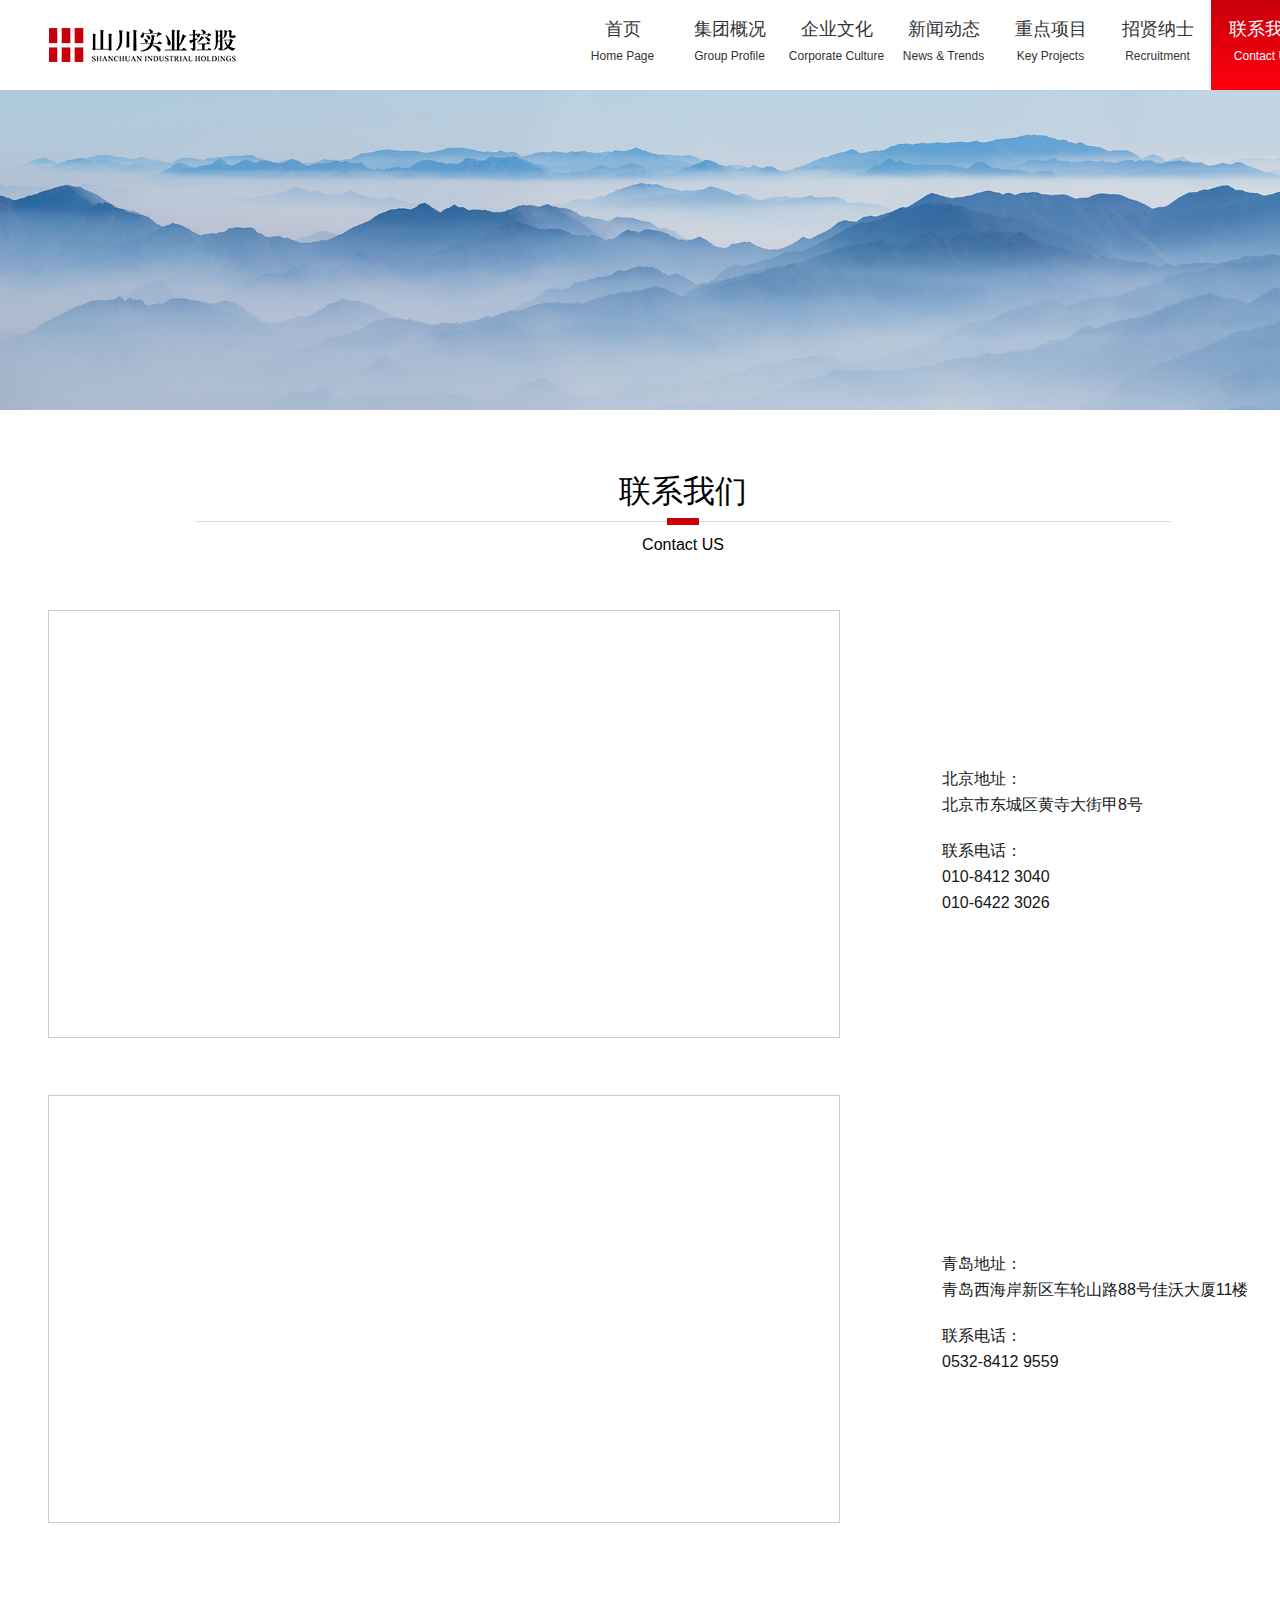
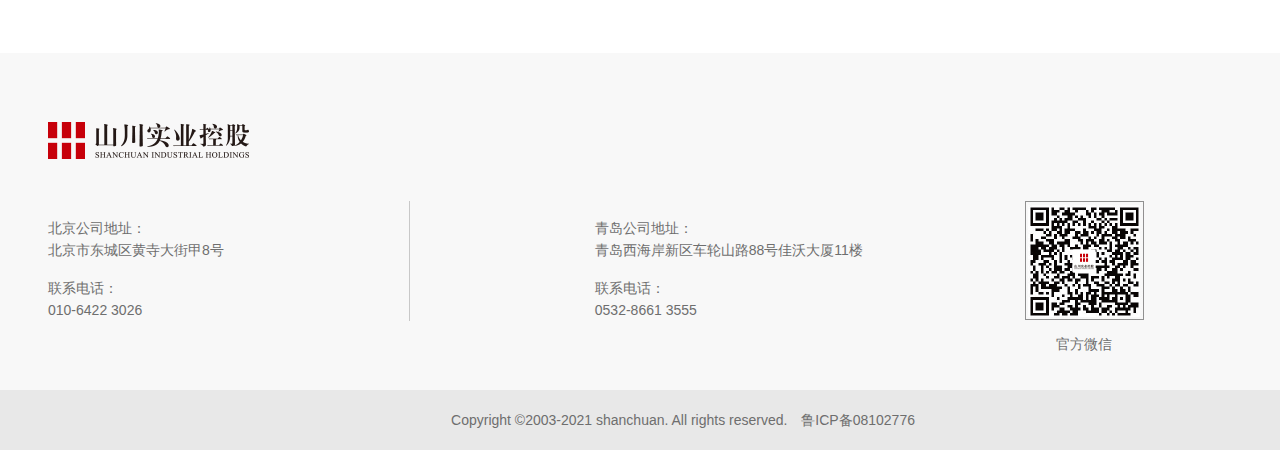
<file: pages/contactuS.html>
<!DOCTYPE html>
<html lang="en">

<head>
	<meta charset="UTF-8">
	<title>山川实业控股</title>
	<meta http-equiv="pragram" content="no-cache">
	<meta http-equiv="cache-control" content="no-cache, must-revalidate">
	<meta http-equiv="expires" content="0">
	<meta http-equiv="x-ua-compatible" content="ie=edge,chrome=1">
	<link rel="icon" href="/images/favicon.png">
	<link rel="shortcut icon" href="/images/favicon.png">
	<link rel="stylesheet" href="/css/comm/comm.css">
</head>
<style>
    .title{font-size: 30px;color: #161616;margin-top: 80px;font-weight: 400;}
    .line{width: 31px;height: 5px;background: #C7000A;margin: 15px 0 56px;display: block;}
    .recru-list{overflow: hidden;border-bottom: 1px solid #DEDEDE;padding-bottom: 58px;margin-top: 58px;}
    .recru-list h2{font-size: 16px;color: #161616;margin-bottom: 30px;}
    .recru-list p{font-size: 14px;line-height: 26px;color: #717171;}
    .recru-nrbox{margin-bottom: 30px;}
    .recru-list a{display: block;width: 158px;height: 44px;opacity: 1;background: linear-gradient(0deg,#ff000d 0%, #c7000a 100%);font-size: 14px;color: #fff;float: right;text-align: center;line-height: 44px;margin-top: 20px;}
	.map-box .main6_3{float: left;}
	.mapone-introduce{width: 307px;float: left;margin-left: 104px;font-size: 16px;margin-top: 188px;color: #161616;}
	.mapone-introduce em{margin-top: 30px;display: block;}
	.mapone-introduce p{margin-top: 10px;}
</style>
<body>
	<div class="sifa-head">
		
    </div>
    <img src="/images/keyprojects/banner.jpg" alt="" class="titlebanner"> 
    
    <div class="container">	
		<div class="index-title">
            <h1>联系我们</h1>
            <p><em></em></p>
            <span>Contact US</span>
        </div>
		<div class="map-box">
			<div class="main6_3" style="width: 790px;margin-top: 57px;"><style type="text/css"></style><script type="text/javascript" src="http://api.map.baidu.com/api?v=2.0&ak=ZyNzxCCLAFAPgT6Yrt22Xunr"></script><div style="width:100%;height:426px;border:#ccc solid 1px;font-size:14px;font-family:微软雅黑" id="l-map"></div><script type="text/javascript">
				// 百度地图API功能
				var map = new BMap.Map("l-map");
				var point = new BMap.Point(116.405898,39.966879);
				map.centerAndZoom(point, 18);
				var marker = new BMap.Marker(point);  // 创建标注
				map.addOverlay(marker);  
				map.enableScrollWheelZoom(true);
				</script><!--!doctype-->
			</div>
			<div class="mapone-introduce">
				 <div class="introduce-list">
					  <em>北京地址： </em>
					  <p>北京市东城区黄寺大街甲8号</p>
					  <em>联系电话： </em>
					  <p>010-8412 3040</p>
					  <p>010-6422 3026</p>
				 </div>
			</div>
		</div>
       <div class="map-box">
			<div class="main6_3" style="width: 790px;margin-top: 57px;"><style type="text/css"></style><script type="text/javascript" src="http://api.map.baidu.com/api?v=2.0&ak=ZyNzxCCLAFAPgT6Yrt22Xunr"></script><title>获取信息窗口的信息</title><div style="width:100%;height:426px;border:#ccc solid 1px;font-size:14px;font-family:微软雅黑" id="l-map1"></div><script type="text/javascript">
				// 百度地图API功能
				var map = new BMap.Map("l-map1");
				var point = new BMap.Point(120.050411,35.873226);
				map.centerAndZoom(point, 18);
				var marker = new BMap.Marker(point);  // 创建标注
				map.addOverlay(marker);  
				map.enableScrollWheelZoom(true);
				</script><!--!doctype-->
			</div>
			<div class="mapone-introduce">
				<div class="introduce-list">
					<em>青岛地址：  </em>
					<p>青岛西海岸新区车轮山路88号佳沃大厦11楼</p>
					<em>联系电话：</em>
					<p>0532-8412 9559</p>
				</div>
		</div>
	   </div>
       

    </div>
    <div class="footer-box">
        
    </div>
    
</body>
<script src="/scripts/global/jquery-1.9.1.min.js"></script>
<script src="/scripts/global/footer.js"></script>
</html>
</file>
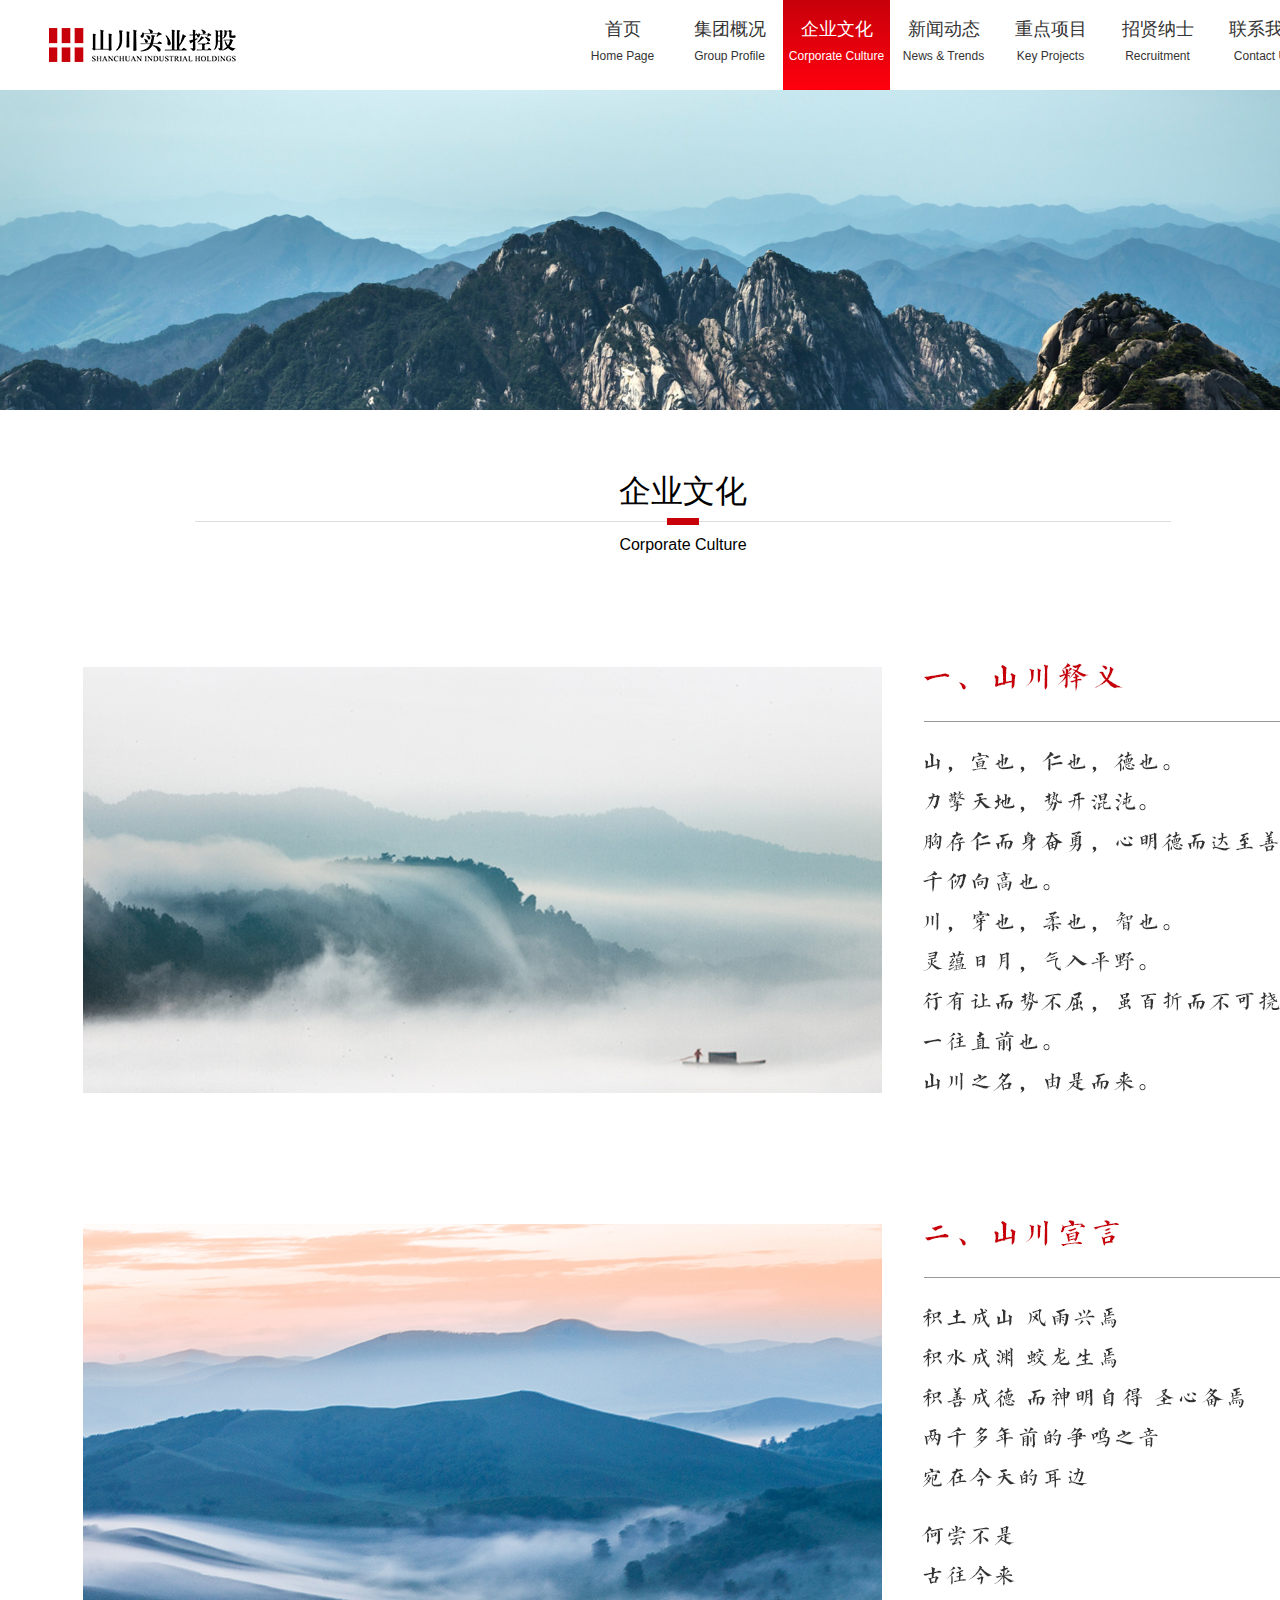
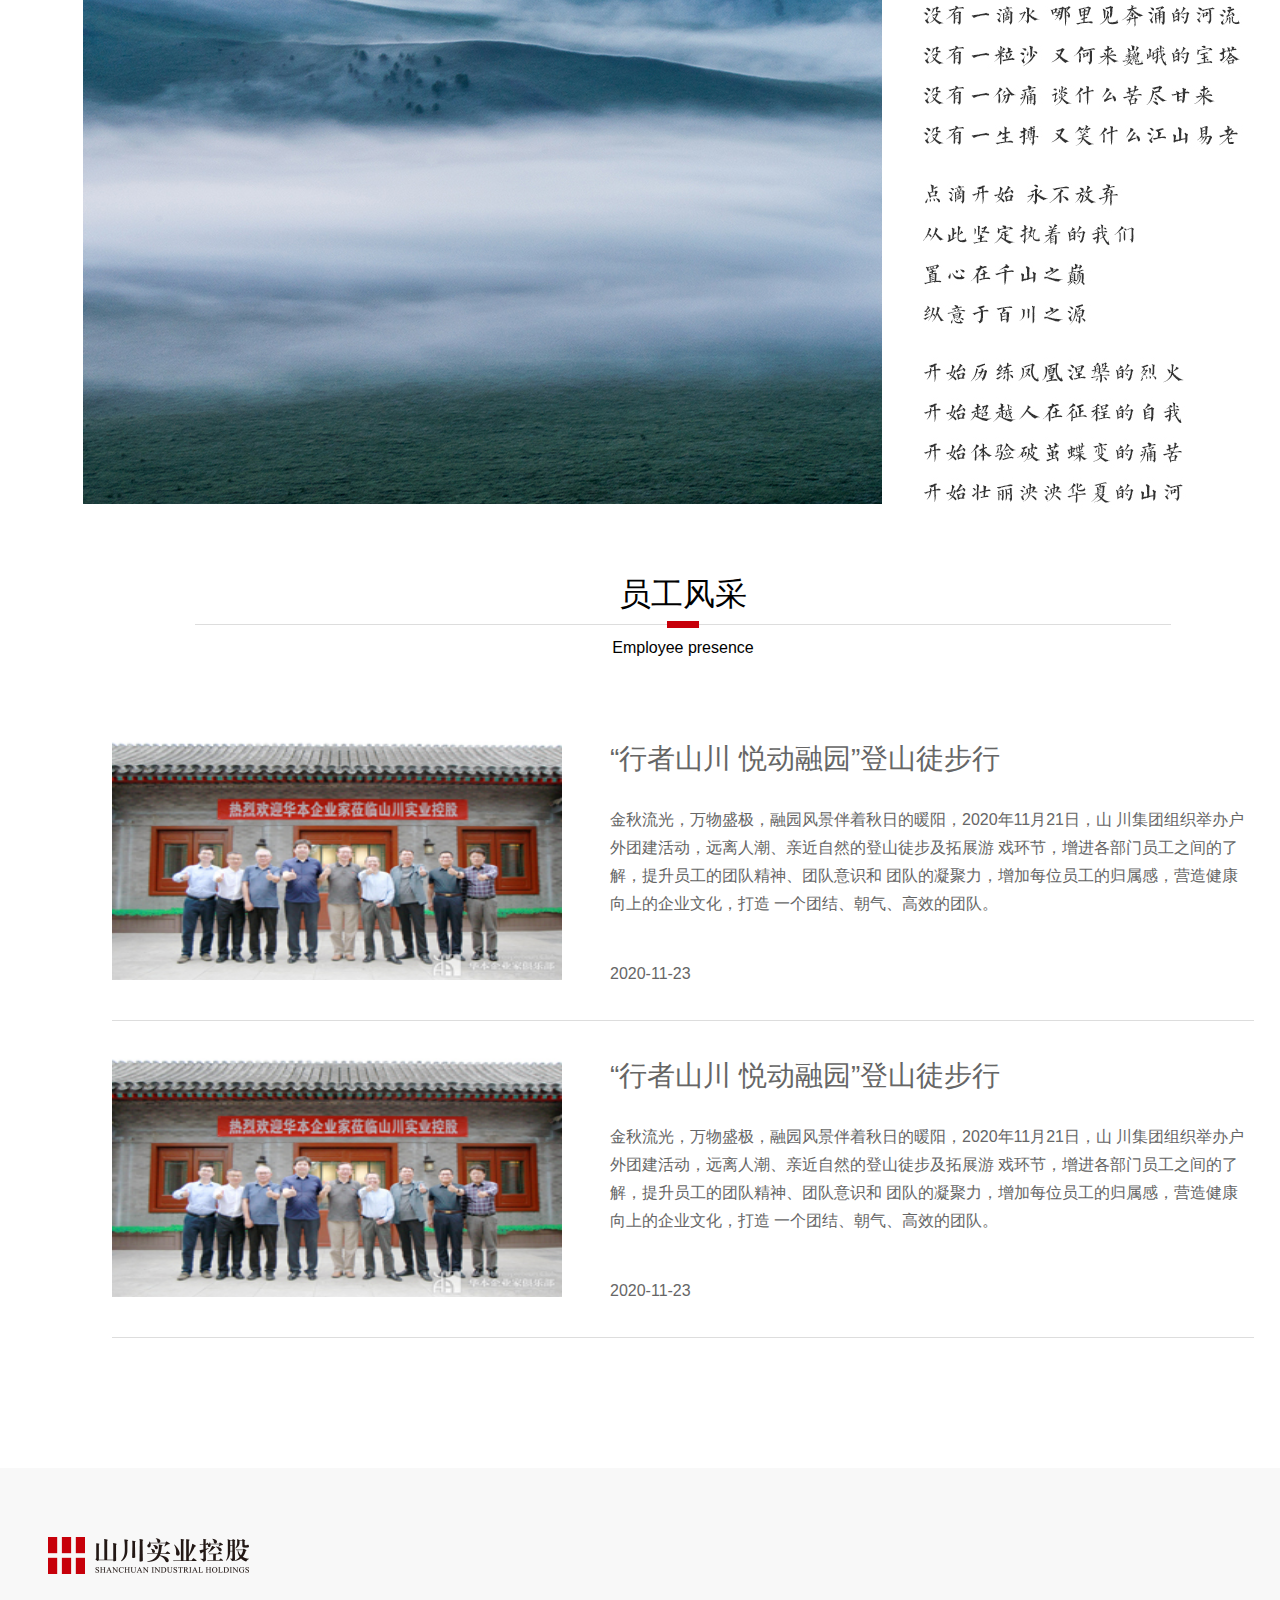
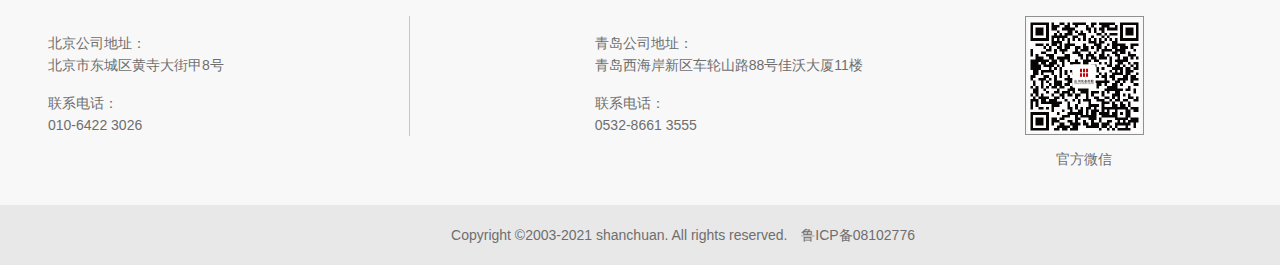
<file: pages/corporateculture.html>
<!DOCTYPE html>
<html lang="en">

<head>
	<meta charset="UTF-8">
	<title>山川实业控股</title>
	<meta http-equiv="pragram" content="no-cache">
	<meta http-equiv="cache-control" content="no-cache, must-revalidate">
	<meta http-equiv="expires" content="0">
	<meta http-equiv="x-ua-compatible" content="ie=edge,chrome=1">
	<link rel="icon" href="/images/favicon.png">
	<link rel="shortcut icon" href="/images/favicon.png">
	<link rel="stylesheet" href="/css/comm/comm.css">
</head>
<style>
    .culture-list{width: 1200px;margin: 80px auto 0;}
    .culture-list img{display: block;margin: 100px auto 0;} 
    .presence{width: 1142px;margin: 76px auto 0;}
    .presence li{width: 100%;overflow: hidden;margin-top: 28px;border-bottom: 1px solid #DDDDDD;padding-bottom: 38px;}
    .presence li img{width: 450px;height: 248px;float: left;}
    .presence-wz{width: 644px;float: right;}
    .presence-wz a{color: #666;}
    .presence-wz h1{font-size: 28px;font-weight: normal;margin: 13px 0 33px;}
    .presence-wz p{font-size: 16px;line-height: 28px;height: 140px;color: #666;}
    .presence-wz span{margin-top: 20px;display: block;font-size: 16px;color: #666;}
</style>
<body>
	<div class="sifa-head">
		
    </div>
    
    <img src="/images/culture/banner.jpg" alt="" class="titlebanner">
    
    <div class="container">
        <div class="index-title">
            <h1>企业文化</h1>
            <p><em></em></p>
            <span>Corporate Culture</span>
        </div>
        <div class="culture-list clearfix">
             <img src="/images/culture/seat1.jpg" alt="">
             <img src="/images/culture/seat2.jpg" alt="">
        </div>
        <div class="index-title">
            <h1>员工风采</h1>
            <p><em></em></p>
            <span>Employee presence</span>
        </div>
        <ul class="presence">
            <li>
                <img src="/images/new1.jpg" alt="">
                <div class="presence-wz">
                    <a href="javascript:;">
                        <h1>“行者山川 悦动融园”登山徒步行</h1>
                        <p>金秋流光，万物盛极，融园风景伴着秋日的暖阳，2020年11月21日，山 川集团组织举办户外团建活动，远离人潮、亲近自然的登山徒步及拓展游 戏环节，增进各部门员工之间的了解，提升员工的团队精神、团队意识和 团队的凝聚力，增加每位员工的归属感，营造健康向上的企业文化，打造 一个团结、朝气、高效的团队。</p>
                        <span>2020-11-23</span>
                    </a>
                </div>
            </li>
            <li>
                <img src="/images/new1.jpg" alt="">
                <div class="presence-wz">
                    <a href="javascript:;">
                        <h1>“行者山川 悦动融园”登山徒步行</h1>
                        <p>金秋流光，万物盛极，融园风景伴着秋日的暖阳，2020年11月21日，山 川集团组织举办户外团建活动，远离人潮、亲近自然的登山徒步及拓展游 戏环节，增进各部门员工之间的了解，提升员工的团队精神、团队意识和 团队的凝聚力，增加每位员工的归属感，营造健康向上的企业文化，打造 一个团结、朝气、高效的团队。</p>
                        <span>2020-11-23</span>
                    </a>
                </div>
            </li>
        </ul>
    </div>
    <div class="footer-box">
         
    </div>
    
</body>
<script src="/scripts/global/jquery-1.9.1.min.js"></script>
<script src="/scripts/global/footer.js"></script>
</html>
</file>
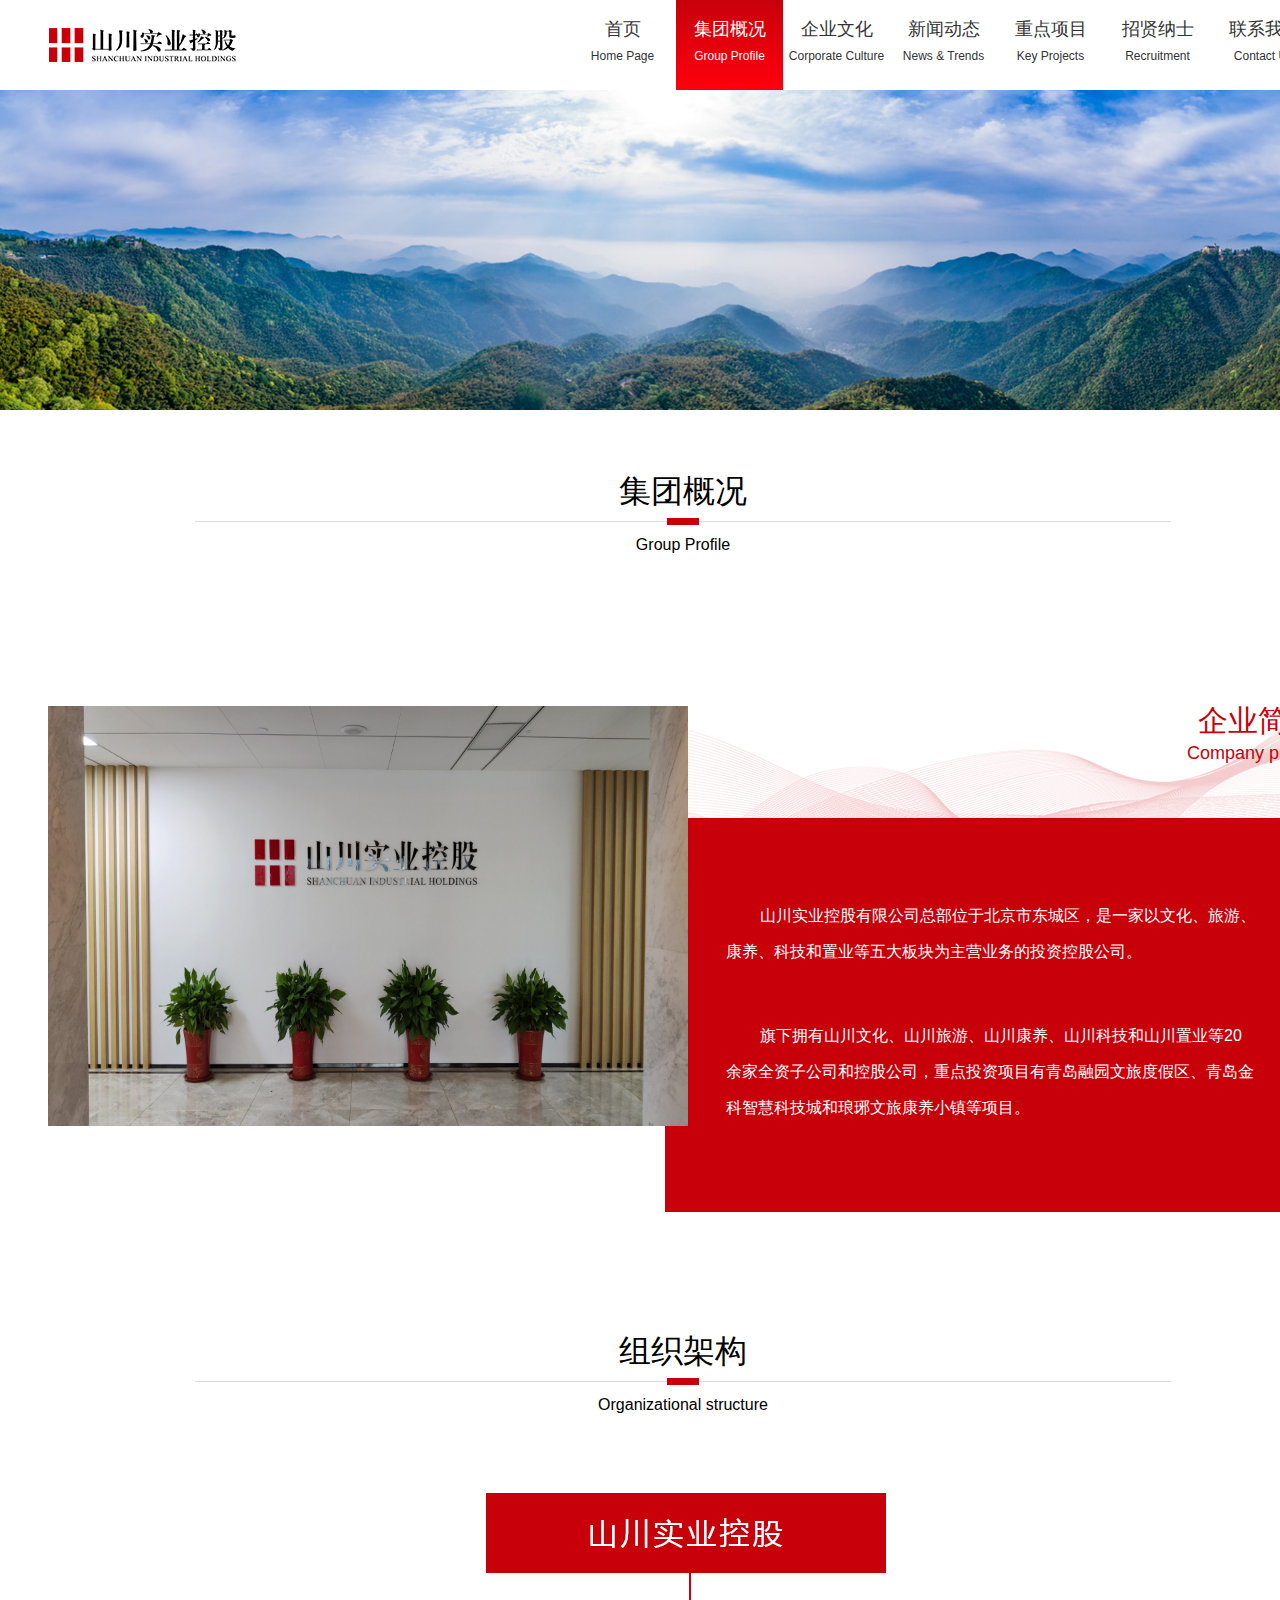
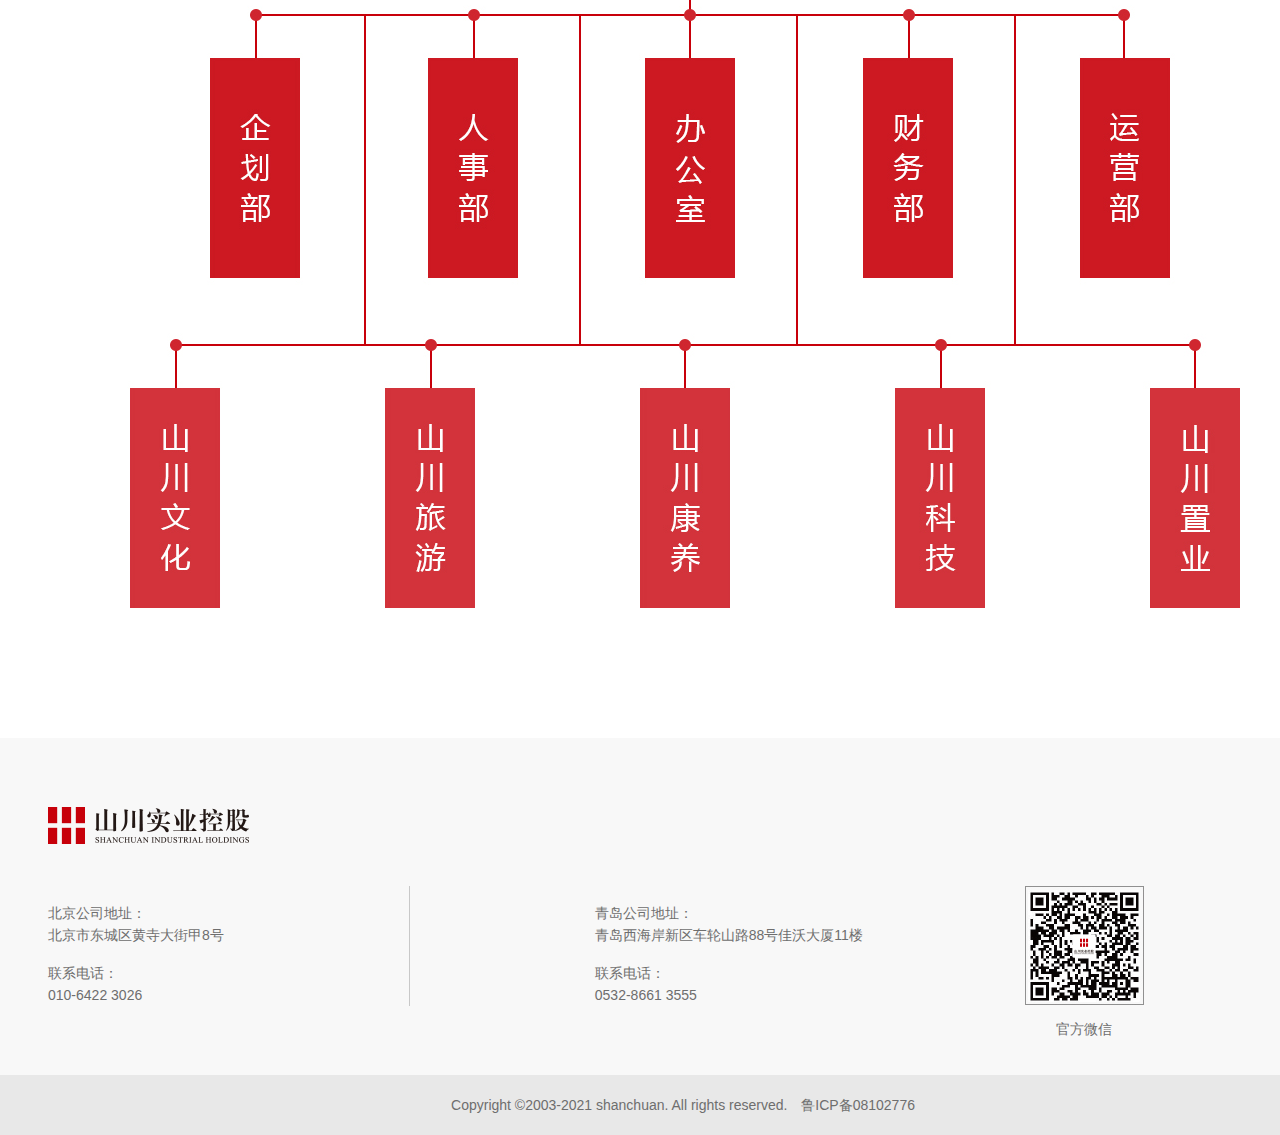
<file: pages/groupprofile.html>
<!DOCTYPE html>
<html lang="en">

<head>
	<meta charset="UTF-8">
	<title>山川实业控股</title>
	<meta http-equiv="pragram" content="no-cache">
	<meta http-equiv="cache-control" content="no-cache, must-revalidate">
	<meta http-equiv="expires" content="0">
	<meta http-equiv="x-ua-compatible" content="ie=edge,chrome=1">
	<link rel="icon" href="/images/favicon.png">
	<link rel="shortcut icon" href="/images/favicon.png">
	<link rel="stylesheet" href="/css/comm/comm.css">
</head>
<style>
	.company-jieli{position: relative;height: 600px;margin-top: 117px;}
	.company-jieli img{width: 640px;height: 420px;position: absolute;z-index: 99;top: 36px;left: 0;}
	.company-wz{width: 653px;position: absolute;z-index: 98;top: 0;right: 0;}
	.company-wznr{background: #C7000A;padding:80px 0 38px}
    .company-wznr p{width:531px;margin: 0 auto;font-size: 16px;color: #fff;line-height: 36px;margin-bottom: 48px;text-indent: 34px;}
	.title{width: 100%;height: 147px;background: url(/images/groupprofile/bgcolor.jpg) no-repeat;background-size: cover;border-top: 1px solid #fff;}
	.title em{font-size: 30px;color: #C7000A;width: 100%;text-align: right;display: block;margin: 35px 0 8px;}
	.title span{font-size: 18px;color: #C7000A;width: 100%;text-align: right;display: block;}
	.framework img{display: block;margin: 80px auto 0;}
</style>
<body>
	<div class="sifa-head">
		
    </div>
    <img src="/images/groupprofile/banner.jpg" alt="" class="titlebanner">
    <div class="container">
		<div class="index-title">
            <h1>集团概况</h1>
            <p><em></em></p>
            <span>Group Profile</span>
		</div>
		<div class="company-jieli clearfix">
			<img src="/images/groupprofile/introduce1.jpg" alt="">
			<div class="company-wz">
				<div class="title">
					<em>企业简介</em>
					<span>Company profile</span>
				</div>
				<div class="company-wznr">
					<p>山川实业控股有限公司总部位于北京市东城区，是一家以文化、旅游、康养、科技和置业等五大板块为主营业务的投资控股公司。</p>
					<p>旗下拥有山川文化、山川旅游、山川康养、山川科技和山川置业等20余家全资子公司和控股公司，重点投资项目有青岛融园文旅度假区、青岛金科智慧科技城和琅琊文旅康养小镇等项目。</p>
				</div>
			</div>
		</div>
		<div class="index-title">
            <h1>组织架构</h1>
            <p><em></em></p>
            <span>Organizational structure</span>
		</div>
		<div class="framework">
			<img src="/images/groupprofile/introduce2.jpg" alt="">
		</div>
	</div>




    <div class="footer-box">
        
    </div>
    
</body>
<script src="/scripts/global/jquery-1.9.1.min.js"></script>
<script src="/scripts/global/footer.js"></script>
</html>
</file>
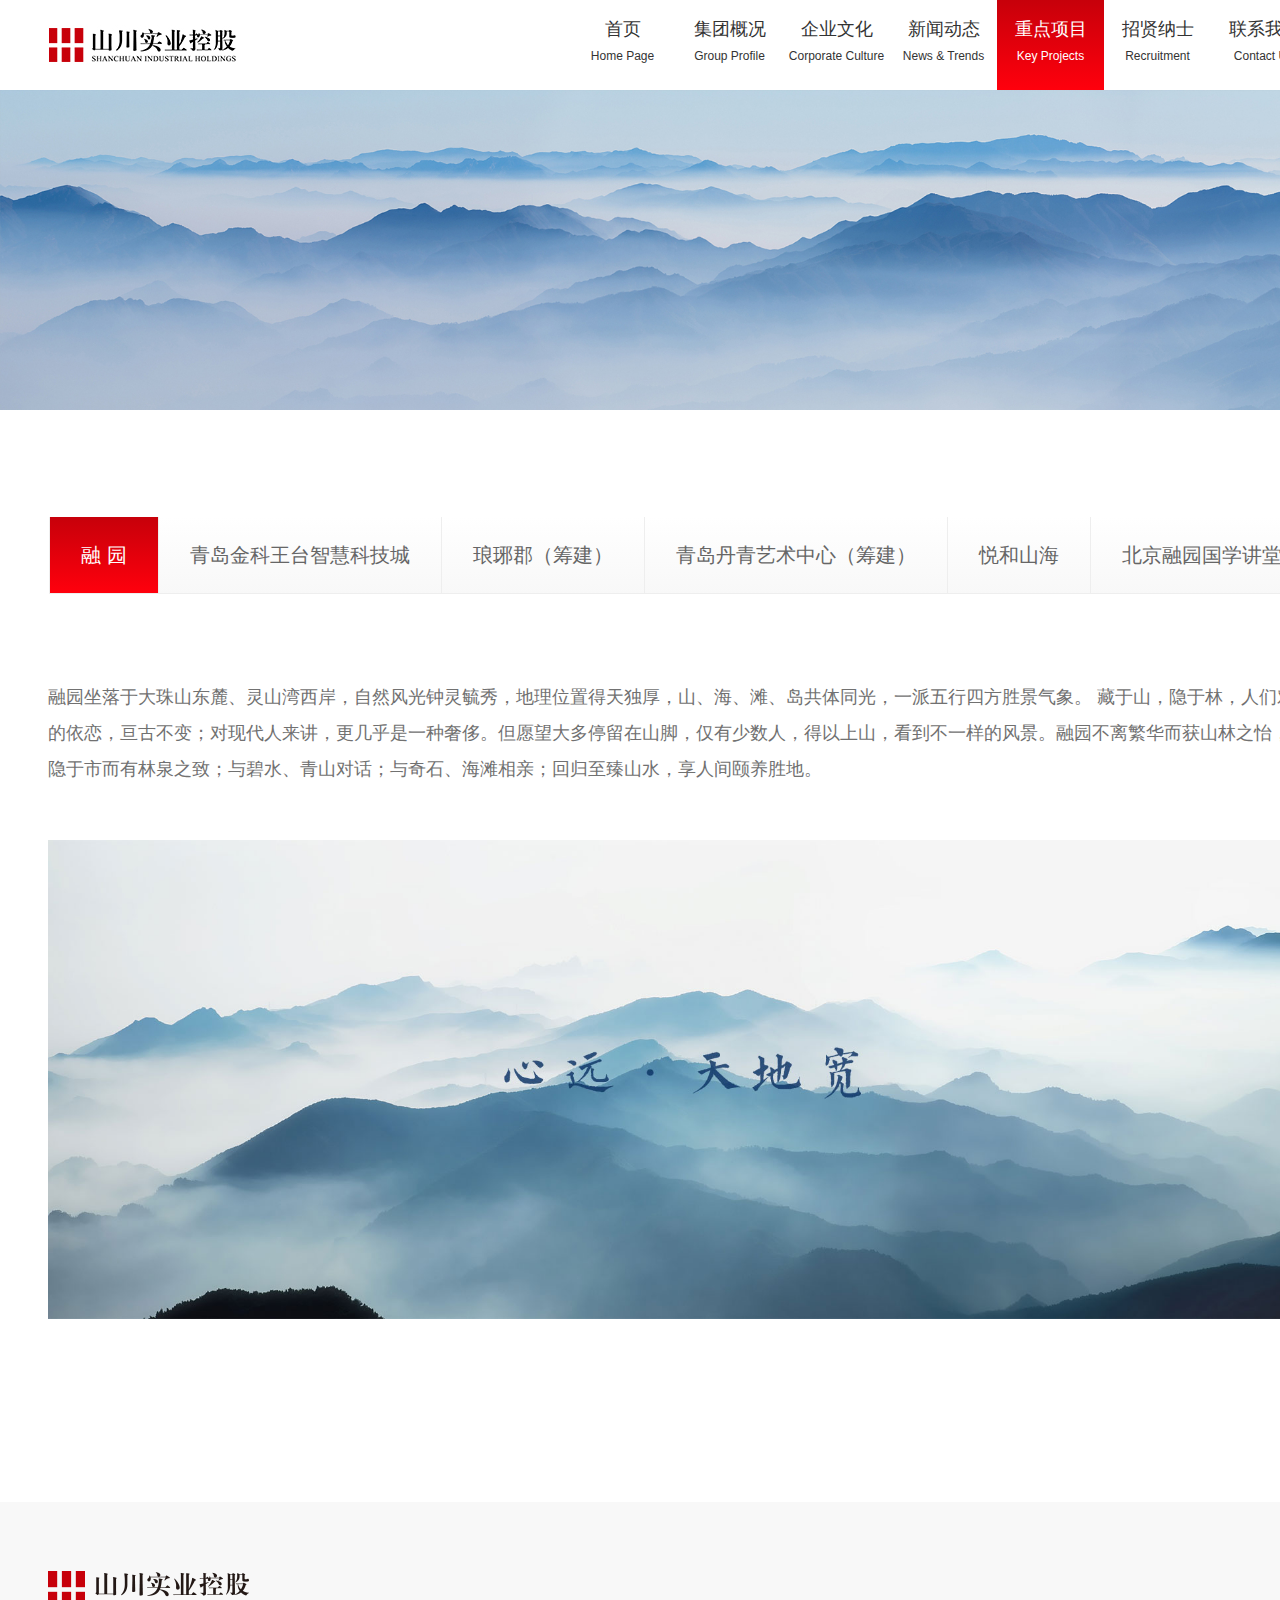
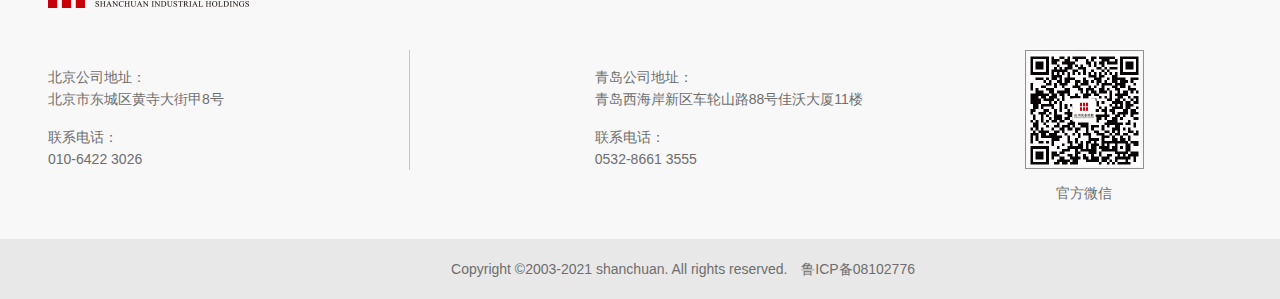
<file: pages/keyprojects.html>
<!DOCTYPE html>
<html lang="en">

<head>
	<meta charset="UTF-8">
	<title>山川实业控股</title>
	<meta http-equiv="pragram" content="no-cache">
	<meta http-equiv="cache-control" content="no-cache, must-revalidate">
	<meta http-equiv="expires" content="0">
	<meta http-equiv="x-ua-compatible" content="ie=edge,chrome=1">
	<link rel="icon" href="/images/favicon.png">
	<link rel="shortcut icon" href="/images/favicon.png">
    <link rel="stylesheet" href="/css/comm/comm.css">
</head>
<style>
     .project-title{overflow: hidden;display: flex;justify-content: center;margin: 107px 0 85px;}
     .project-title li{padding: 28px 31px;background: linear-gradient(0deg,#f8f8f8 0%, #ffffff 100%);float: left;border-right: 1px solid #EEEEEE;border-bottom: 1px solid #EEEEEE;font-size: 20px;color: #666;cursor: pointer;}
     .project-title li:first-child{border-left:1px solid  #EEEEEE;}
     .project-title li:hover{background: linear-gradient(0deg,#ff000d 0%, #c7000a 100%);color: #fff;}
     .project-title .avtive{background: linear-gradient(0deg,#ff000d 0%, #c7000a 100%);color: #fff;}
     .project-content img{max-width: 100%;float: left;margin-bottom: 53px;}
     .project-content p{font-size: 18px;line-height: 36px;color: #717171;margin-bottom: 53px;}
</style>
<body>
	<div class="sifa-head">
		
    </div>
     
    <img src="/images/keyprojects/banner.jpg" alt="" class="titlebanner">
    <div class="container">
        <ul class="project-title">
            <li class="avtive">融 园</li>
            <li>青岛金科王台智慧科技城</li>
            <li>琅琊郡（筹建）</li>
            <li>青岛丹青艺术中心（筹建）</li>
            <li>悦和山海</li>
            <li>北京融园国学讲堂</li>
        </ul>
        <div class="project-content">
            <p>融园坐落于大珠山东麓、灵山湾西岸，自然风光钟灵毓秀，地理位置得天独厚，山、海、滩、岛共体同光，一派五行四方胜景气象。 藏于山，隐于林，人们对山的依恋，亘古不变；对现代人来讲，更几乎是一种奢侈。但愿望大多停留在山脚，仅有少数人，得以上山，看到不一样的风景。融园不离繁华而获山林之怡，大隐于市而有林泉之致；与碧水、青山对话；与奇石、海滩相亲；回归至臻山水，享人间颐养胜地。</p>
            <img src="/images/banner.jpg" alt="">
        </div>

    </div>
    
    <div class="footer-box">
         
    </div>
    
</body>
<script src="/scripts/global/jquery-1.9.1.min.js"></script>
<script src="/scripts/global/swiper.min.js"></script>
<script src="/scripts/global/footer.js"></script>
</html>
</file>
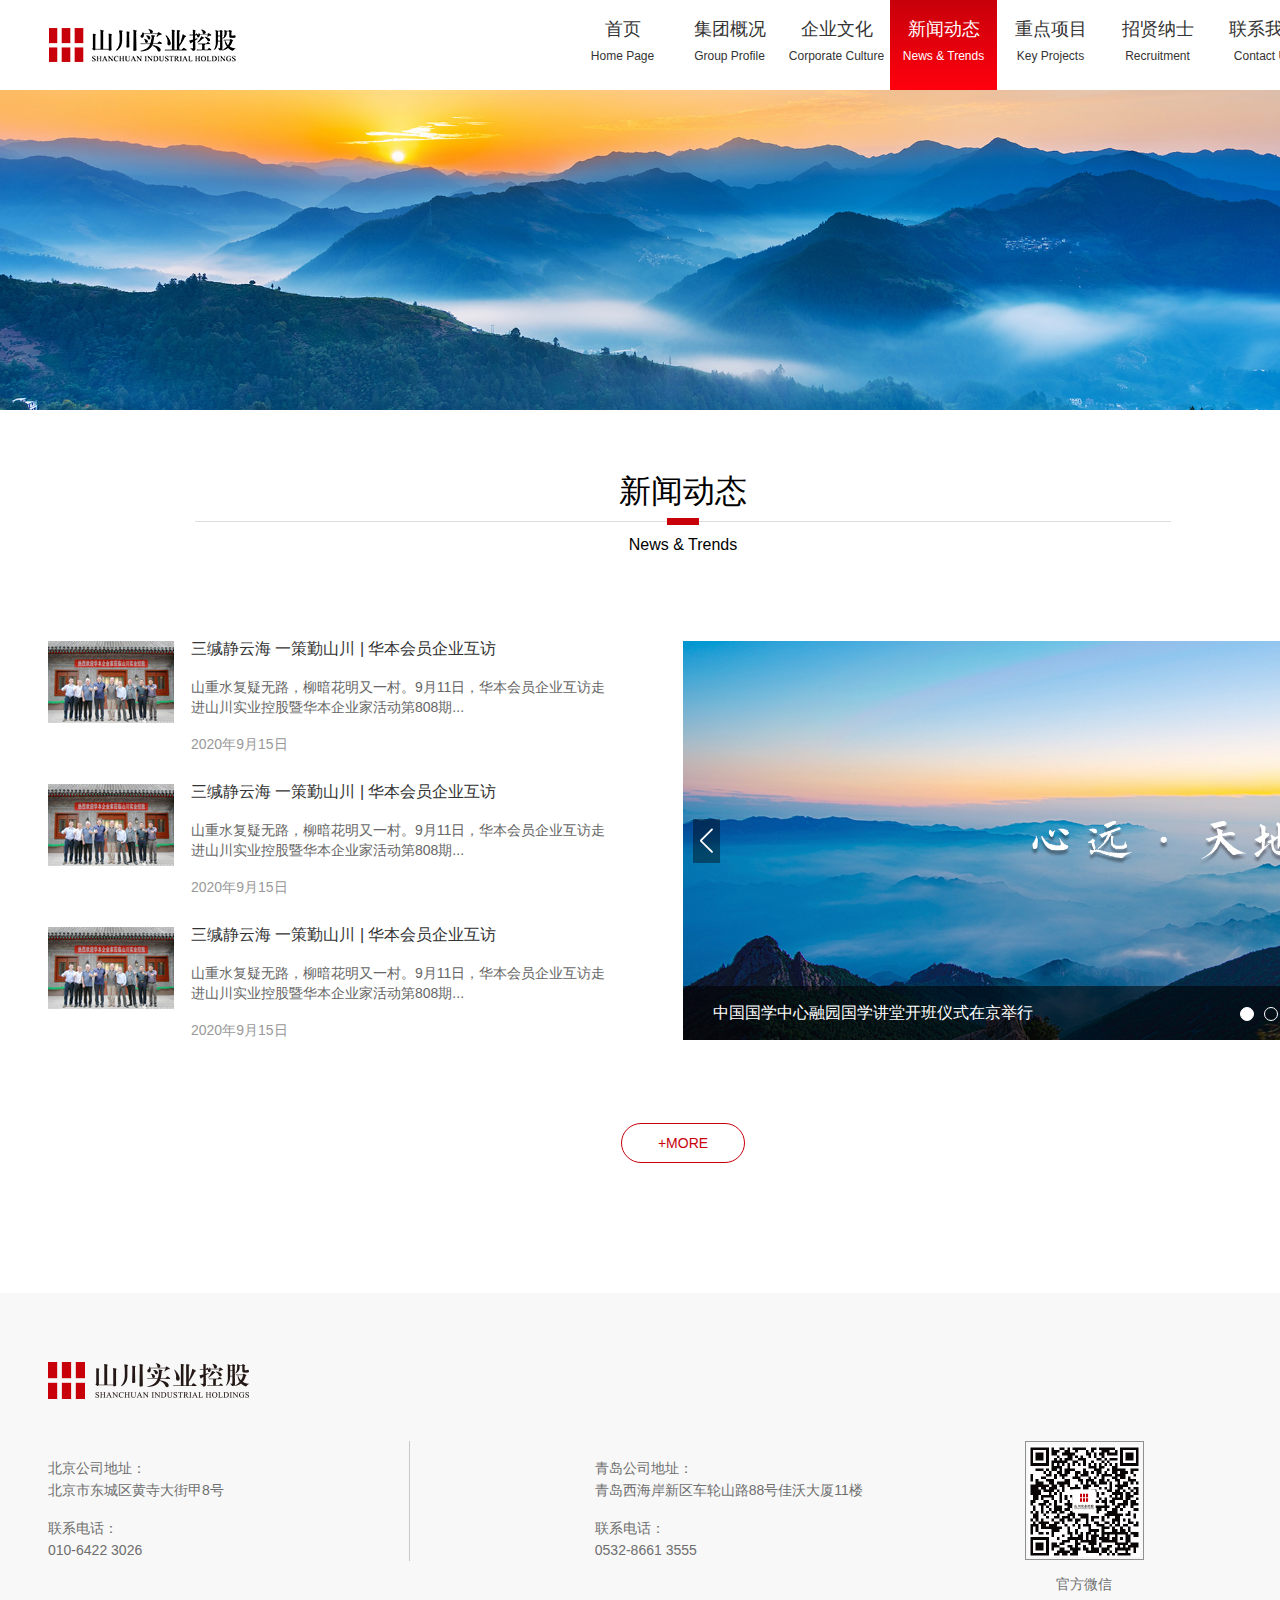
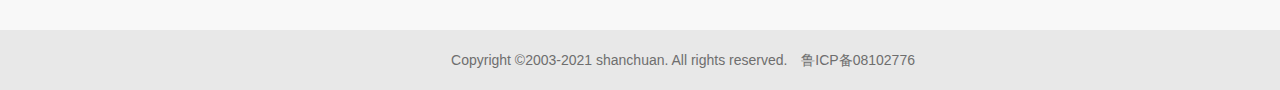
<file: pages/news.html>
<!DOCTYPE html>
<html lang="en">

<head>
	<meta charset="UTF-8">
	<title>山川实业控股</title>
	<meta http-equiv="pragram" content="no-cache">
	<meta http-equiv="cache-control" content="no-cache, must-revalidate">
	<meta http-equiv="expires" content="0">
	<meta http-equiv="x-ua-compatible" content="ie=edge,chrome=1">
	<link rel="icon" href="/images/favicon.png">
	<link rel="shortcut icon" href="/images/favicon.png">
    <link rel="stylesheet" href="/css/comm/comm.css">
    <link rel="stylesheet" href="/css/comm/swiper-bundle.min.css">
</head>
<style>
    .new-content{margin-top: 88px;}
    .new-content ul{width: 50%;float: left;}
    .new-content ul li{margin-bottom: 33px;}
    .new-content ul li a{color: #333;width: 100%;overflow: hidden;display: block;}
    .new-content ul li img{width: 126px;height: 82px;float: left;}
    .new-wz{width: 424px;float: left;margin-left: 17px;}
    .new-wz h1{font-weight: normal;font-size: 16px;}
    .new-wz p{font-size: 14px;color: #666;margin-top: 20px;line-height: 20px;height: 40px;}
    .new-wz span{font-size: 14px;color: #999;margin-top: 20px;display: block;}
    .swiper-wrapper img{height: 399px;}
    .swiper-pagination-bullets{text-align: right;width: 99% !important;bottom: 17px !important;}
    .swiper-pagination-bullet{width: 12px;height: 12px;border: 1px solid #fff;background: none;opacity: 1;;}
    .swiper-container-horizontal>.swiper-pagination-bullets .swiper-pagination-bullet{margin:0 10px 0 0}
    .swiper-pagination-bullet-active{background: #fff;}
    .swiper-button-prev,.swiper-button-next{background: rgba(0, 0, 0, .4);}
    .swiper-button-next:after{color: #fff;display: block;font-size: 25px;}
    .swiper-button-prev:after{color: #fff;display: block;font-size: 25px;}
    .swiper-slide a{position: relative;width: 100%;height: 100%;display: block;}
    .swiper-slide p{width: 100%;height: 54px;background: rgba(0, 0, 0, .55);position: absolute;left: 0;bottom: 0;color: #fff;text-indent: 30px;font-size: 16px;color: #fff;line-height: 54px;}
    #more{display:block;width: 124px;height: 40px;opacity: 1;border: 1px solid #c7000b;border-radius: 21px;font-size: 14px;background: no-repeat;color: #c7000b;margin: 53px auto 0;cursor: pointer;transition: all .3s ease;}
    #more:hover{background: #c7000b;color: #fff;}
</style>
<body>
	<div class="sifa-head">
		
    </div>
    <img src="/images/news/banner.jpg" alt="" class="titlebanner">
    <div class="container">
        <div class="index-title">
            <h1>新闻动态</h1>
            <p><em></em></p>
            <span>News & Trends</span>
        </div>
        <div class="new-content clearfix">
             <ul>
                 <li>
                     <a href="javascript:;">
                        <img src="/images/news/carousel1.jpg" alt="">
                        <div class="new-wz">
                            <h1 class="ellipsis">三缄静云海 一策勤山川 | 华本会员企业互访</h1>
                            <p class="ellipsis2">山重水复疑无路，柳暗花明又一村。9月11日，华本会员企业互访走进山川实业控股暨华本企业家活动第808期...</p>
                            <span>2020年9月15日</span>
                        </div>
                    </a>
                 </li>
                 <li>
                    <a href="javascript:;">
                       <img src="/images/news/carousel1.jpg" alt="">
                       <div class="new-wz">
                           <h1 class="ellipsis">三缄静云海 一策勤山川 | 华本会员企业互访</h1>
                           <p class="ellipsis2">山重水复疑无路，柳暗花明又一村。9月11日，华本会员企业互访走进山川实业控股暨华本企业家活动第808期...</p>
                           <span>2020年9月15日</span>
                       </div>
                   </a>
                </li>
                <li>
                    <a href="javascript:;">
                       <img src="/images/news/carousel1.jpg" alt="">
                       <div class="new-wz">
                           <h1 class="ellipsis">三缄静云海 一策勤山川 | 华本会员企业互访</h1>
                           <p class="ellipsis2">山重水复疑无路，柳暗花明又一村。9月11日，华本会员企业互访走进山川实业控股暨华本企业家活动第808期...</p>
                           <span>2020年9月15日</span>
                       </div>
                   </a>
                </li>
             </ul>
             <div class="swiper-container">
                <div class="swiper-wrapper">
                    <div class="swiper-slide">
                        <a href="#">
                            <img src="/images/banner3.jpg" alt="">
                            <p>中国国学中心融园国学讲堂开班仪式在京举行</p>
                        </a>
                    </div>
        
                    <div class="swiper-slide"><a href="#"><img src="/images/banner2.jpg" alt="">
                        <p>中国国学中心融园国学讲堂开班仪式在京举行</p></a></div>
        
                    <div class="swiper-slide"><a href="#"><img src="/images/banner1.jpg" alt="">
                        <p>中国国学中心融园国学讲堂开班仪式在京举行</p></a></div>
                </div>
                <!-- Add Arrows -->
                <div class="swiper-button-next">

                </div>
                <div class="swiper-button-prev"></div>
                <div class="swiper-pagination"></div>
            </div>
        </div>
        <button id="more">+MORE</button>
    </div>
    
    <div class="footer-box">
         
    </div>
    
</body>
<script src="/scripts/global/jquery-1.9.1.min.js"></script>
<script src="/scripts/global/swiper.min.js"></script>
<script src="/scripts/global/footer.js"></script>
<script>
    var swiper = new Swiper('.swiper-container', {
    // autoplay: {
    // //   dalay: 1000,
    // //   disableOnInteraction: false,
    // },
    // autoplay: 2000,
    loop: true,
    navigation: {
      nextEl: '.swiper-button-next',
      prevEl: '.swiper-button-prev',
    },
    pagination: {
      el: '.swiper-pagination',
      clickable: true,
    },
    // pagination: '.swiper-pagination',
  });
</script>
</html>
</file>
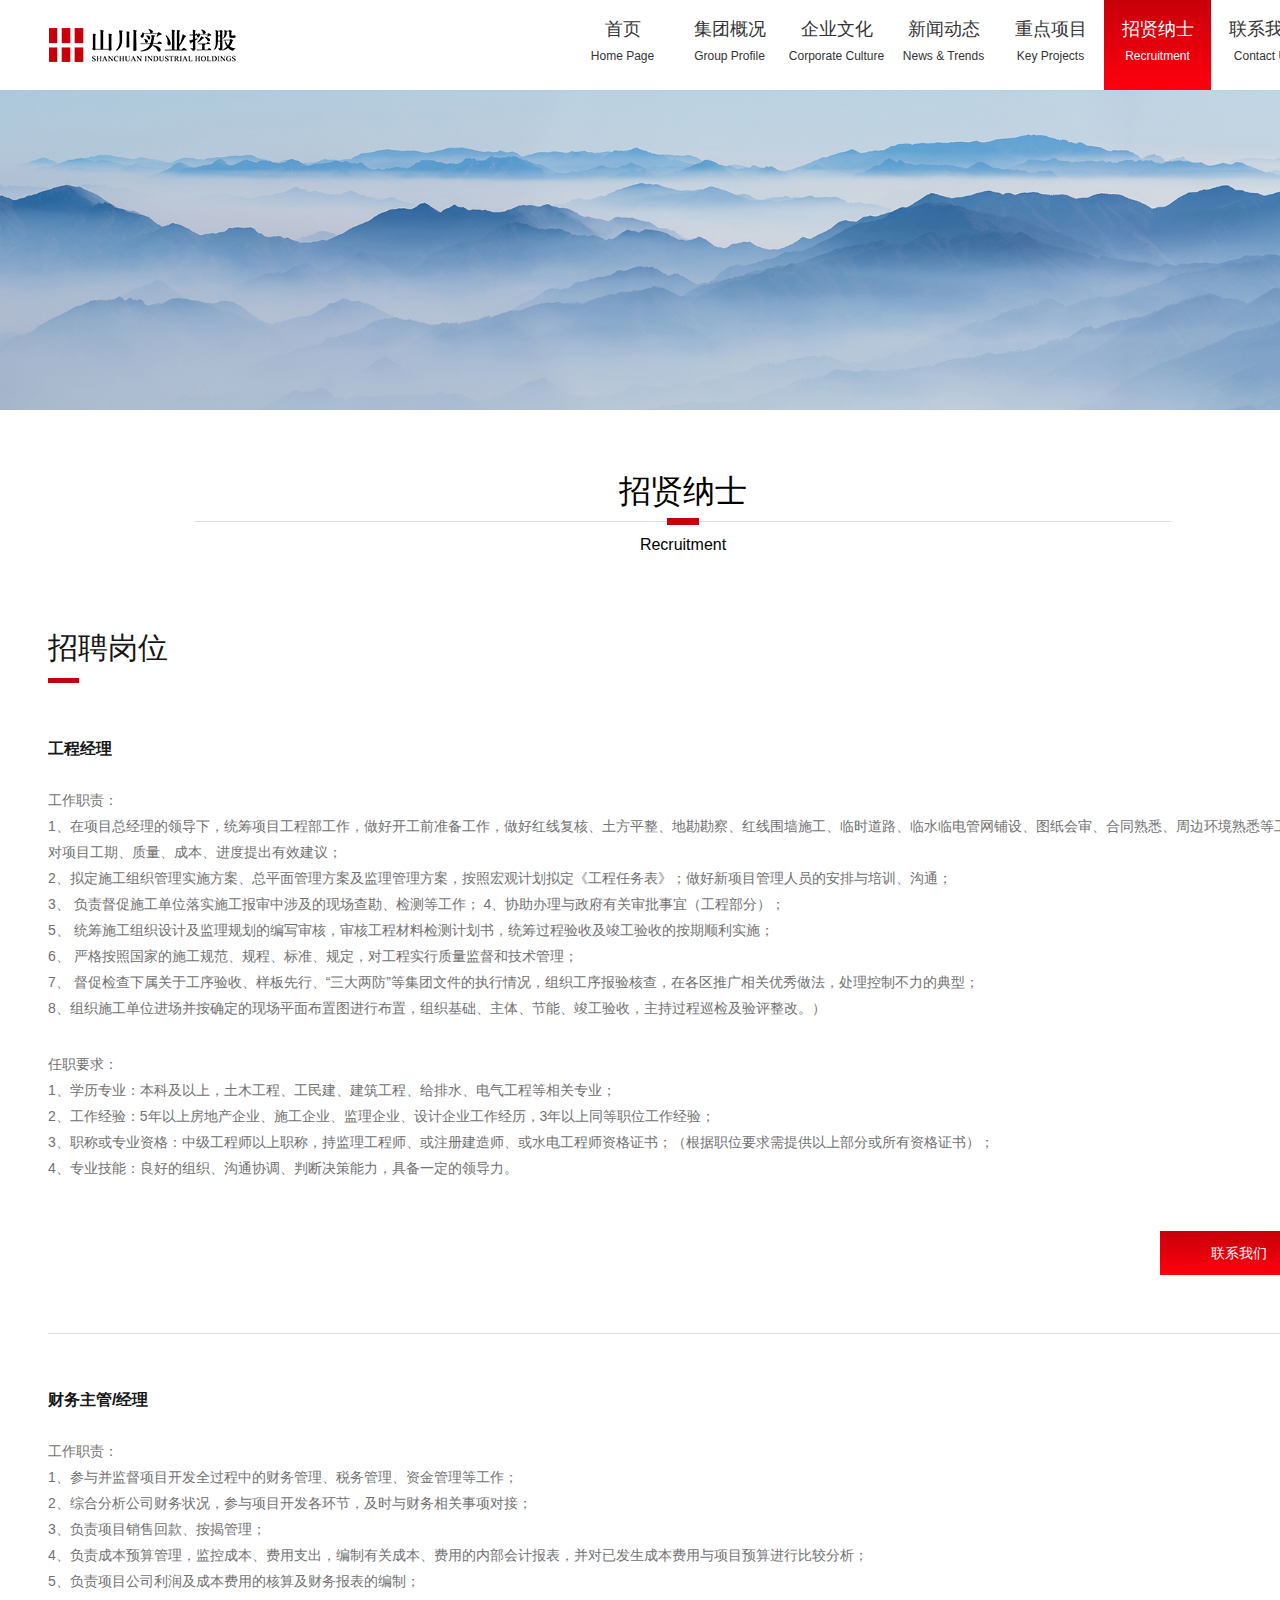
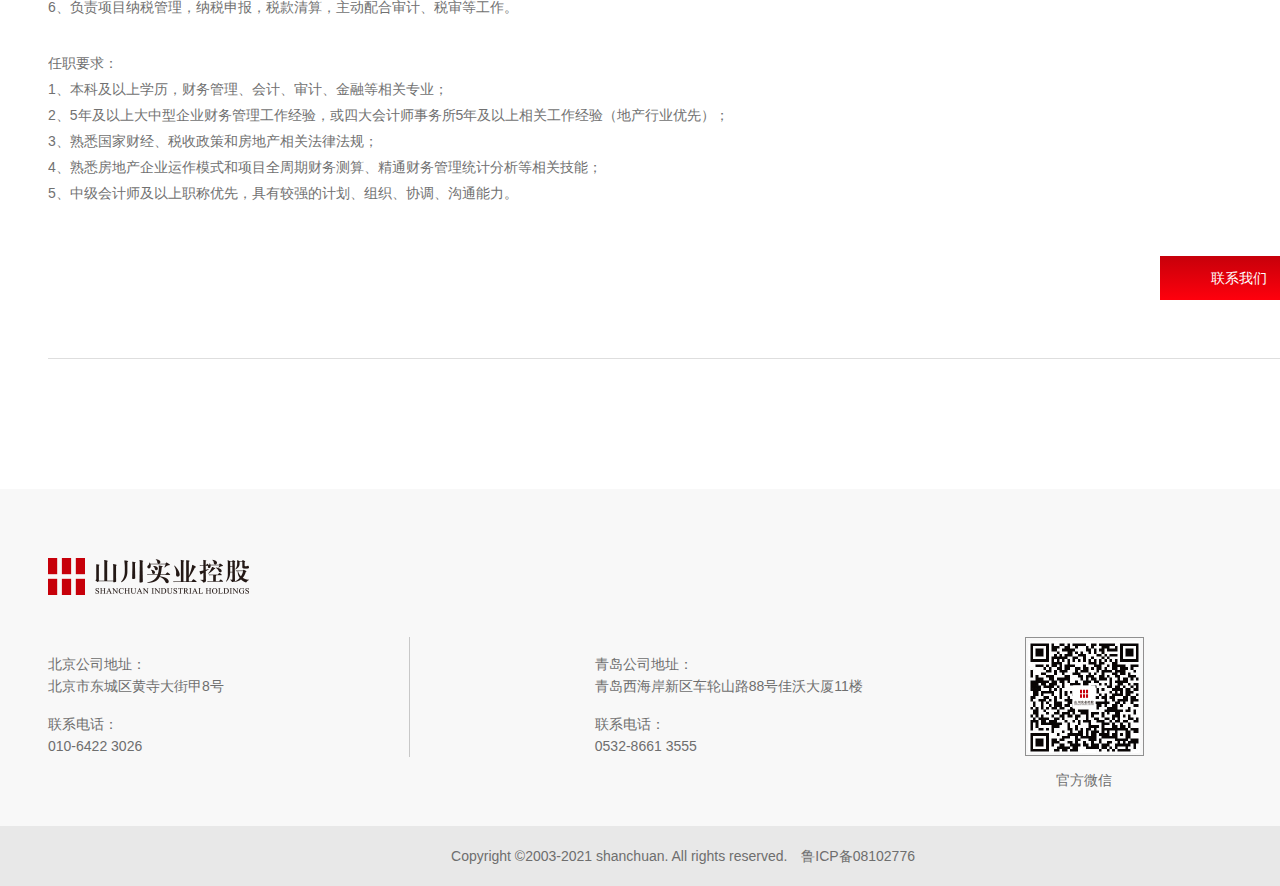
<file: pages/recruitment.html>
<!DOCTYPE html>
<html lang="en">

<head>
	<meta charset="UTF-8">
	<title>山川实业控股</title>
	<meta http-equiv="pragram" content="no-cache">
	<meta http-equiv="cache-control" content="no-cache, must-revalidate">
	<meta http-equiv="expires" content="0">
	<meta http-equiv="x-ua-compatible" content="ie=edge,chrome=1">
	<link rel="icon" href="/images/favicon.png">
	<link rel="shortcut icon" href="/images/favicon.png">
	<link rel="stylesheet" href="/css/comm/comm.css">
</head>
<style>
    .title{font-size: 30px;color: #161616;margin-top: 80px;font-weight: 400;}
    .line{width: 31px;height: 5px;background: #C7000A;margin: 15px 0 56px;display: block;}
    .recru-list{overflow: hidden;border-bottom: 1px solid #DEDEDE;padding-bottom: 58px;margin-top: 58px;}
    .recru-list h2{font-size: 16px;color: #161616;margin-bottom: 30px;}
    .recru-list p{font-size: 14px;line-height: 26px;color: #717171;}
    .recru-nrbox{margin-bottom: 30px;}
    .recru-list a{display: block;width: 158px;
height: 44px;
opacity: 1;
background: linear-gradient(0deg,#ff000d 0%, #c7000a 100%);font-size: 14px;color: #fff;float: right;text-align: center;line-height: 44px;margin-top: 20px;}
</style>
<body>
	<div class="sifa-head">
		
    </div>
    <img src="/images/keyprojects/banner.jpg" alt="" class="titlebanner"> 
    
    <div class="container">
        <div class="index-title">
            <h1>招贤纳士</h1>
            <p><em></em></p> 
            <span>Recruitment</span>
        </div>
        <div class="recruitment">
             <h1 class="title">招聘岗位</h1>
             <em class="line"></em>
             <div class="recru-list">
                 <div class="recru-nrbox">
                    <h2>工程经理</h2>
                    <p>工作职责：</p>
                    <p>1、在项目总经理的领导下，统筹项目工程部工作，做好开工前准备工作，做好红线复核、土方平整、地勘勘察、红线围墙施工、临时道路、临水临电管网铺设、图纸会审、合同熟悉、周边环境熟悉等工作，对项目工期、质量、成本、进度提出有效建议；  </p>
                    <p>2、拟定施工组织管理实施方案、总平面管理方案及监理管理方案，按照宏观计划拟定《工程任务表》；做好新项目管理人员的安排与培训、沟通；  </p>
                    <p>3、 负责督促施工单位落实施工报审中涉及的现场查勘、检测等工作； 4、协助办理与政府有关审批事宜（工程部分）； </p>
                    <p>5、 统筹施工组织设计及监理规划的编写审核，审核工程材料检测计划书，统筹过程验收及竣工验收的按期顺利实施；  </p>
                    <p>6、 严格按照国家的施工规范、规程、标准、规定，对工程实行质量监督和技术管理；  </p>
                    <p>7、 督促检查下属关于工序验收、样板先行、“三大两防”等集团文件的执行情况，组织工序报验核查，在各区推广相关优秀做法，处理控制不力的典型；  </p>
                    <p>8、组织施工单位进场并按确定的现场平面布置图进行布置，组织基础、主体、节能、竣工验收，主持过程巡检及验评整改。）  </p>
                 </div>
                 <div class="recru-nrbox">
                     <p>任职要求： </p>
                     <p>1、学历专业：本科及以上，土木工程、工民建、建筑工程、给排水、电气工程等相关专业；  </p>
                     <p>2、工作经验：5年以上房地产企业、施工企业、监理企业、设计企业工作经历，3年以上同等职位工作经验；  </p>
                     <p>3、职称或专业资格：中级工程师以上职称，持监理工程师、或注册建造师、或水电工程师资格证书；（根据职位要求需提供以上部分或所有资格证书）；  </p>
                     <p>4、专业技能：良好的组织、沟通协调、判断决策能力，具备一定的领导力。 </p>
                 </div>
                 <a href="/pages/contactuS.html">联系我们</a>
             </div>
             <div class="recru-list">
                <div class="recru-nrbox">
                   <h2>财务主管/经理</h2>
                   <p>工作职责：</p>
                   <p>1、参与并监督项目开发全过程中的财务管理、税务管理、资金管理等工作； </p>
                   <p>2、综合分析公司财务状况，参与项目开发各环节，及时与财务相关事项对接； </p>
                   <p>3、负责项目销售回款、按揭管理； </p>
                   <p>4、负责成本预算管理，监控成本、费用支出，编制有关成本、费用的内部会计报表，并对已发生成本费用与项目预算进行比较分析； </p>
                   <p>5、负责项目公司利润及成本费用的核算及财务报表的编制； </p>
                   <p>6、负责项目纳税管理，纳税申报，税款清算，主动配合审计、税审等工作。 </p>
                </div>
                <div class="recru-nrbox">
                    <p>任职要求： </p>
                    <p>1、本科及以上学历，财务管理、会计、审计、金融等相关专业； </p>
                    <p>2、5年及以上大中型企业财务管理工作经验，或四大会计师事务所5年及以上相关工作经验（地产行业优先）； </p>
                    <p>3、熟悉国家财经、税收政策和房地产相关法律法规； </p>
                    <p>4、熟悉房地产企业运作模式和项目全周期财务测算、精通财务管理统计分析等相关技能； </p>
                    <p>5、中级会计师及以上职称优先，具有较强的计划、组织、协调、沟通能力。</p>
                </div>
                <a href="/pages/contactuS.html">联系我们</a>
            </div>
        </div>
    </div>

    <div class="footer-box">
        
    </div>
    
</body>
<script src="/scripts/global/jquery-1.9.1.min.js"></script>
<script src="/scripts/global/footer.js"></script>
</html>
</file>
<file: css/comm/comm.css>
html, body, div, span, h1, h2, h3, h4, h5, h6, p, blockquote, a, abbr,
	cite, dfn, em, img, ins, s, u, i, dl, dt, dd, ol, ul, li, fieldset,
	form, label, legend, table, caption, tbody, tfoot, thead, tr, th, td,
	article, aside, canvas, details, embed, figure, figcaption, footer,
	header, hgroup, menu, nav, output, section, summary, time, mark, audio,
	video {
	margin: 0;
	padding: 0;
	border: 0;
	outline: none;
	font-family: "arial", "Microsoft Yahei", "Helvetica Neue", Helvetica,
		Arial, sans-serif;
	/* font-family: "Microsoft Yahei" */
}

html {
	-webkit-text-size-adjust: none;
	-ms-text-size-adjust: none;
}

body {
	font: 12px/1 "arial", "Microsoft Yahei", "Helvetica Neue", Helvetica,
		Arial, sans-serif;
	min-width: 1366px;
	background: #fff;
	cursor: default;
}

ul, ol, li {
	list-style-type: none;
}

address, cite, dfn, em, var, i {
	font-style: normal;
}

input, button, textarea, select {
	outline: none;
	border-style: none;
	font-family: "arial", "Microsoft Yahei", "Helvetica Neue", Helvetica,
		Arial, sans-serif;
}

img {
	vertical-align: middle;
	border: none;
}

input[type="submit"], input[type="reset"], input[type="button"], button
	{
	-webkit-appearance: none;
}
.sifajs-head{background: #fff;}
.clearfix:after {
	content: ".";
	display: block;
	height: 0;
	clear: both;
	visibility: hidden;
}

.clearfix {
	zoom: 1;
}

a {
	color: #333;
	text-decoration: none;
}

a:hover {
	color: #fff;
	text-decoration: none;
}

a.color-333 {
	color: #333;
}

a.color-333:hover, .hover-red:hover {
	color: #fff;
}

.p_r {
	position: relative;
}

.f12 {
	font-size: 12px;
}

.mt5 {
	margin-top: 5px;
}

.mb8 {
	margin-bottom: 8px;
}

.mt15 {
	margin-top: 15px;
}

.mt20 {
	margin-top: 20px;
}

.mt40 {
	margin-top: 40px;
}

.mb18 {
	margin-bottom: 18px;
}

.pr20 {
	padding-right: 20px;
}

.pb10 {
	padding-bottom: 10px;
}

.pb20 {
	padding-bottom: 20px;
}

li:focus {
	outline: none;
}

.red, .red:hover {
	color: #d6363b;
}

.cursor {
	cursor: pointer;
}

.overflow {
	overflow: hidden;
}

.container-fluid {
	width: 100%;
	background: #fff;
}

.container {
	width: 1270px;
	margin: 0 auto;
	display: block;
}

.container:after, ul:after {
	content: ".";
	display: block;
	height: 0;
	clear: both;
	visibility: hidden;
}

.float-left {
	float: left;
}

.float-right {
	float: right;
}

.nowrap {
	white-space: nowrap;
	word-break: keep-all;
}

.wrap {
	white-space: normal;
	word-break: break-all;
}

.ellipsis {
	overflow: hidden;
	-webkit-text-overflow: ellipsis;
	-moz-text-overflow: ellipsis;
	-ms-text-overflow: ellipsis;
	-o-text-overflow: ellipsis;
	text-overflow: ellipsis;
	white-space: nowrap;
	word-break: keep-all;
	word-wrap: normal;
}

.ellipsis2 {
	overflow: hidden;
	display: -webkit-box;
	display: -moz-box;
	display: -ms-box;
	display: -o-box;
	-webkit-line-clamp: 2;
	-moz-line-clamp: 2;
	-ms-line-clamp: 2;
	-o-line-clamp: 2;
	-webkit-box-orient: vertical;
	-moz-box-orient: vertical;
	-ms-box-orient: vertical;
	-o-box-orient: vertical;
	word-break: break-all;
}

.ellipsis3 {
	overflow: hidden;
	display: -webkit-box;
	display: -moz-box;
	display: -ms-box;
	display: -o-box;
	-webkit-line-clamp: 3;
	-moz-line-clamp: 3;
	-ms-line-clamp: 3;
	-o-line-clamp: 3;
	-webkit-box-orient: vertical;
	-moz-box-orient: vertical;
	-ms-box-orient: vertical;
	-o-box-orient: vertical;
	word-break: break-all;
}
.ellipsis4 {
	overflow: hidden;
	display: -webkit-box;
	display: -moz-box;
	display: -ms-box;
	display: -o-box;
	-webkit-line-clamp: 4;
	-moz-line-clamp:4;
	-ms-line-clamp:4;
	-o-line-clamp:4;
	-webkit-box-orient: vertical;
	-moz-box-orient: vertical;
	-ms-box-orient: vertical;
	-o-box-orient: vertical;
	word-break: break-all;
}
.ellipsis5 {
	overflow: hidden;
	display: -webkit-box;
	display: -moz-box;
	display: -ms-box;
	display: -o-box;
	-webkit-line-clamp: 5;
	-moz-line-clamp: 5;
	-ms-line-clamp: 5;
	-o-line-clamp: 5;
	-webkit-box-orient: vertical;
	-moz-box-orient: vertical;
	-ms-box-orient: vertical;
	-o-box-orient: vertical;
	word-break: break-all;
}

.dis_block_parent {
	font-size: 0;
	letter-spacing: -3px;
}

.dis_block_child {
	display: inline-block;
	letter-spacing: 0;
	vertical-align: top;
}

.no-border {
	border: none !important;
}

.color-333 {
	color: #333;
}

.color-999 {
	color: #999;
}

.color-red {
	color: #fff;
}

.back-red {
	color: #fff;
}

.meetstate {
	font-size: 16px;
	width: 79px;
	height: 15px;
	line-height: 15px;
	display: inline-block;
	margin-left: 10px;
}

.color-org {
	color: #ff9800;
}

.text12-333 {
	color: #333;
	font-size: 12px;
}

.text12-red {
	color: #d6363b;
	font-size: 12px;
}

.text12-999 {
	color: #999;
	font-size: 12px;
}

.text14-333 {
	color: #333;
	font-size: 14px;
}

.text14-666 {
	color: #666;
	font-size: 14px;
}

.text14-999 {
	color: #999;
	font-size: 14px;
}

.text14-fff {
	color: #fff;
	font-size: 14px;
}

.text16-red {
	color: #d6363b;
	font-size: 16px;
}

.text16-333 {
	color: #333;
	font-size: 16px;
}

.text14-999 {
	color: #999;
	font-size: 14px;
}

.text16-org {
	color: #ff9800;
	font-size: 16px;
}

.text18-333 {
	color: #333;
	font-size: 18px;
}
.sifa-head{height: 90px;}
.container-outtitle {	
	margin: 0 auto;
	width: 100%;
	height: 90px;
	overflow: hidden;
}
.container-outtitle a{float: left;margin-top: 25px;}
.container-outtitle ul{overflow: hidden;float: right;}
.container-outtitle ul li{width: 107px;height: 90px;float: left;}
.container-outtitle ul li a{width: 100%;height: 100%;margin-top: 0;}
.container-outtitle ul li span{display: block;width: 100%;text-align: center;font-size: 18px;margin: 20px 0 12px;}
.container-outtitle ul li em{display: block;width: 100%;text-align: center;font-size: 12px;}
.head-active{background: linear-gradient(0deg,#ff000d 0%, #c7000a 100%);}
.head-active em,.head-active span{color: #fff;}
.container-outtitle ul li:hover{background: linear-gradient(0deg,#ff000d 0%, #c7000a 100%);}

.footer{width: 100%;background: #F8F8F8;margin-top: 129px;border-top: 1px solid #fff;padding-bottom: 39px;}
.footer-xq{margin-top: 42px;}
.footer-img{margin-top: 69px;}
.footer-list{float: left;}
.footer-list span{font-size: 14px;color: #6E6E6E;line-height: 22px;display: block;margin-top: 16px;}
.footer-line{float: left;width: 1px;height: 120px;background: #C8C8C8;margin: 0 185px;}
.footer-code{float: left;margin-left: 162px;}
.footer-code p{text-align: center;font-size: 14px;margin-top: 17px;color: #6E6E6E;}
.footer-record{width: 100%;height: 60px;background:#E8E8E8;text-align: center;font-size: 14px;color: #6E6E6E;line-height: 60px;}
.footer-record span{margin-right: 10px;}


.index-title{width: 976px;margin: 0 auto;}
.index-title h1{font-size: 32px;text-align: center;width: 100%;margin: 65px 0 14px;font-weight: normal;}
.index-title p{width: 100%;border-top: 1px solid #DDDDDD;}
.index-title em{display: block;width: 32px;height: 7px;background: #C7000A;margin: -4px auto 0;}
.index-title span{text-align: center;width: 100%;display: block;font-size: 16px;margin-top: 12px;}
.titlebanner{width: 100%;}
</file>
